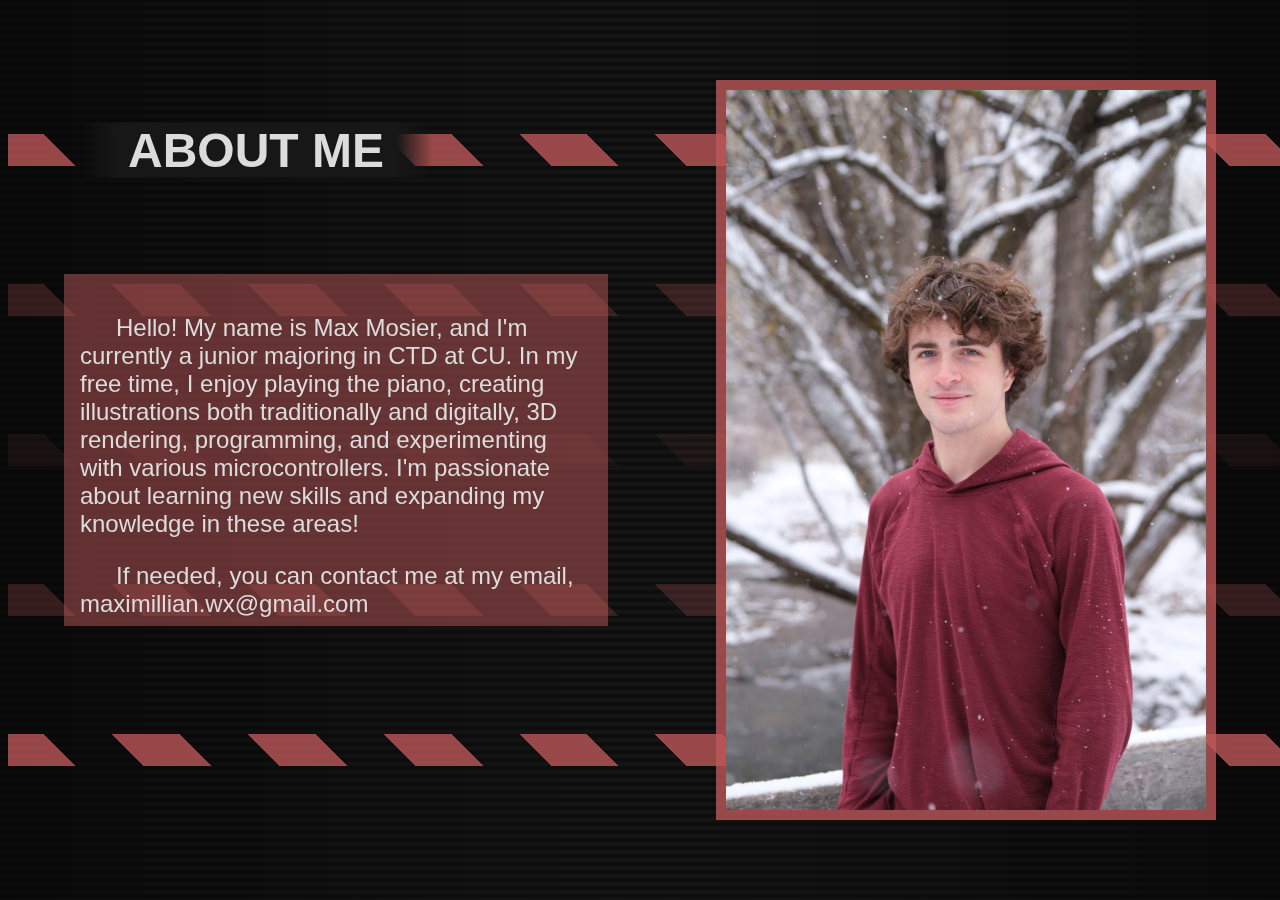
<file: css-midterm/aboutme.html>
<!DOCTYPE html>
<html lang="en">
  <head>
    <meta charset="UTF-8">
    <meta http-equiv="X-UA-Compatible" content="IE=edge">
    <meta name="viewport" content="width=device-width, initial-scale=1.0">
    <link rel="stylesheet" href="../index.css">
    <link rel="stylesheet" href="css/aboutme-styleSheet.css">
    <title>Ṁaximillian Ṁosier : About Me</title>
  </head>
  <body>
    <!--Wow. I've made a lot of inline stuff, which I know we've been told not to do, but I wanted maximum customizability, and didn't want to make a ton of classes/id's-->
    <!--Outer two: -->
    <div class="stripeBox" style="--vOff: calc(100% / 6); --direction: 1"></div>
    <div class="stripeBox" style="--vOff: calc(500% / 6); --direction: 1"></div>

    <!--Inner two:-->
    <div
      class="stripeBox"
      style="
        --vOff: calc(200% / 6);
        --direction: -1;
        --warning-line-color: rgba(187, 87, 87, 0.25);
        --stripeRate: 10s;
      "
    ></div>
    <div
      class="stripeBox"
      style="
        --vOff: calc(400% / 6);
        --direction: -1;
        --warning-line-color: rgba(187, 87, 87, 0.25);
        --stripeRate: 10s;
      "
    ></div>

    <!--Innermost:-->
    <div
      class="stripeBox"
      style="
        --vOff: calc(300% / 6);
        --direction: 1;
        --warning-line-color: rgba(187, 87, 87, 0.0875);
        --stripeRate: 15s;
      "
    ></div>

    <h1>ABOUT ME</h1>
    <div id="aboutMeBox">
      <div id="aboutMeText">
        <p>
          Hello! My name is Max Mosier, and I'm currently a junior majoring in
          CTD at CU. In my free time, I enjoy playing the piano, creating
          illustrations both traditionally and digitally, 3D rendering,
          programming, and experimenting with various microcontrollers. I'm
          passionate about learning new skills and expanding my knowledge in
          these areas!
        </p>
        <p>
          If needed, you can contact me at my email, <a href="mailto: maximillian.wx@gmail.com">maximillian.wx@gmail.com</a>
        </p>
        <p>
          This site was made as my midterm for the class ATLS 2200, and for most
          of its design process, I was just having fun learning more about how
          to use CSS!
        </p>
    </div>
    </div>
    <div class="imageBorderWrapper">
      <img
        id="selfImage"
        src="img/SelfPhoto.png"
        alt="A picture of site's designer wearing a red shirt, and standing in front of a snowy forest background."
      >
    </div>
  </body>
</html>
</file>
<file: index.css>
html {
    font-family: Helvetica, Arial, sans-serif;
  
    --background-greyVal: 23; /* The page's background color */
    --darkened-greyVal: calc(var(--background-greyVal) / 4);
    --text-grey: 200; /* The page's default text color */
    --background-greyColor: rgb(
      var(--background-greyVal),
      var(--background-greyVal),
      var(--background-greyVal)
    );
    --background-darkened: rgb(
      var(--darkened-greyVal),
      var(--darkened-greyVal),
      var(--darkened-greyVal)
    );
    --default-grey: rgb(var(--text-grey), var(--text-grey), var(--text-grey));
    /* background-color: var(--background-greyColor); */
  
    background-image: radial-gradient(var(--background-greyColor), var(--background-darkened));
    color: var(--default-grey);
  
    --warning-line-angle: 45deg; /* Line angle */
  
    overflow: hidden; /* Those stripe boxes are a tad wider than the page itself, which is fundamental to how they work */
    /* height: 100vh; */
  }
  
  
  h1 {
    --title-grey: 220;
    color: rgb(
      var(--title-grey),
      var(--title-grey),
      var(--title-grey)
    ); 
    
    /* Cover up the moving lines below: */
    background-image: linear-gradient(
      90deg,
      rgba(0, 0, 0, 0),
      var(--background-greyColor) 10%,
      var(--background-greyColor) 90%,
      rgba(0, 0, 0, 0)
    );
  
    font-size: 3em;
  
    position: absolute;
    transform: translateY(-50%);
    --title-padding: 1em;
    top: calc( 100% / 6);
    left: calc(10vw - var(--title-padding));
    padding: 0 var(--title-padding);
    margin: 0;
  }
  h1 .titleText:before{
      /* content: "Ṁ"; */
      content: "M";
      text-shadow: 0 0 10px #FFFFFF40;
      color: white;
  }
  @media (orientation: portrait){
      h1{
          text-align: center;
          transform: translateX(-50%) translateY(-50%);
          left: 50%;
          top: calc( 100vh / 6);
      }
  }
  


  #mImage {
      aspect-ratio: initial;
      --manual-height-width-ratio: 2.60585774;
    
      position: absolute;
      top: 50%;
      transform: translateY(-50%);
      right: 10%;
    
      height: 90vh;
    
      /* filter: drop-shadow(0 0 10px #FFFFFF40); */
      opacity: 0.9;
      margin: 0;
      filter: drop-shadow(0 0 10px var(--background-greyColor)) drop-shadow(0 0 30px var(--background-greyColor)) drop-shadow(0 0 50px var(--background-greyColor));
    }
    /* Below are the landscape media cases: */
    @media (max-width: 65em) and (orientation: landscape){
      #mImage{
          height: 70vh;
      }
    }
    @media (max-width: 50em) and (orientation: landscape){
      #mImage{
          height: 50vh;
      }
  }
  
  /* Portrait orientation reactivity: */
  @media (orientation: portrait){
      #mImage{
        position: relative;
          height: 20vh;
          width: auto;
  
          transform: translateY(-50%) translateX(-50%); /* Need to get horizontal center as well now */
          top: calc(30vh + 1.5em);
          left: 50%;
      }
  }
  
  nav {
    font-size: 2em;
    position: fixed;
    top: 50%;
    transform: translateY(-50%);
    width: 100%;
    padding: 0;
    margin: 0;
    left: 0;
  
    clip-path: circle(60% at 25% 50%);
  }
  
  @media (orientation: portrait){
      nav{
          position: fixed;
          clip-path: none;
          left: 50%;
          transform: translateY(-2em);
          position: absolute;
          /* bottom: 3em; */
          bottom: 3em;
      }
  }
  
  ul{
      left:0;
      padding:0;
  }
  
  li{
      /* Vertical Properties: */
      --total-spacing: 1em;
      --padded: 0.75em;
      --required-margin: calc(var(--total-spacing) - var(--padded));
  
      /* Horizontal Properties:*/
      --hPadding: 1em;
  
    padding: var(--padded) var(--hPadding);
    margin: var(--required-margin) 0;
    list-style-type: none;
  
    font-weight: bold;
    font-kerning: none;
    width: 200%;
    text-indent: 2em;
    transition: background-position-x 0.5s ease-out, text-shadow 0.25s ease-in-out, text-indent 0.75s ease-in-out,
                background-color 0.5s ease-out; /* ease-out used to make gradient more "jumpy" */

    background-color: #00000000;
  }
  /* Below are the landscape media cases: */
  @media (max-height: 49em) and (orientation: landscape){
      li{
          --total-spacing: 0.75em;
          --padded: 0.56em;
      }
  }
  @media (max-height: 43em) and (orientation: landscape){
      li{
          --total-spacing: 0;
          --padded: 10px;
      }
  }
  @media (max-height: 32em) and (orientation: landscape){ /* Hopefully it doesn't come to this! */
      li{
          --padded: 0;
      }
  }
  
  @media (orientation: portrait){
      li{
          text-align: center;
          transform: translateX(-50%); /* Center horizontally */
          /* background-position-x: -100vw; */
          /* left: 50%; */    
        }
  }

  @media (max-height: 55em) and (orientation: portrait){
    li{
        --total-spacing: 0.8em;
        --padded: 2vh; 
    }
  }
  @media (max-height: 44em) and (orientation: portrait){
    li{
        --total-spacing: 0;
        --padded: 10px;
    }
  }
  
  li a{ 
      /* Make it so you can click on the whole block (Or at least, what's what I was trying to do... */
      display: block;

      height: 100%;
      width: 100%;
  
      padding: 0;
      margin: 0;
      text-indent: 0;
  }

  li:nth-child(2n){
      /* background-color: #dddacabf; */
      color: var(--background-greyColor);
      /*Size doubled and gradient ended with solid color to allow for translation animation to fill in needed space with solid color */
      background-image: linear-gradient(90deg, #dddaca 10%, #dddaca00 30%, #dddaca00 70%, #dddaca 70% );
      
  }
  @media (orientation: portrait){
    li:nth-child(2n){
        width: 100vw;
        background-image: linear-gradient(90deg, #dddaca00 0%, #dddaca 30%, #dddaca 70%, #dddaca00 100% );
    }
  }

  li:nth-child(2n+1){
      /* background-color: #763132bf; */
      background-image: linear-gradient(90deg, #763132 10%, #76313200 30%, #76313200 70%, #763132 70%);
  }
  @media (orientation: portrait){
    li:nth-child(2n+1){
        width: 100vw;
        background-image: linear-gradient(90deg, #76313200 0%, #763132 30%, #763132 70%, #76313200 100%);
    }
  }

  /* Hover properties for nav menu: */
  li:nth-child(2n):hover{
      text-shadow: 0 0 1em rgba(var(--background-greyVal),var(--background-greyVal),var(--background-greyVal),0.6);
      background-position-x: 10em;
  }
  @media (orientation: portrait){
    li:nth-child(2n):hover{
        background-position: 0;
        background-color: #dddaca;
    }
  }

  li:nth-child(2n+1):hover{
      text-shadow: 0 0 1em rgb(var(--text-grey), var(--text-grey), var(--text-grey), 0.4);
      background-position-x: 10em;
  }
  @media (orientation: portrait){
    li:nth-child(2n+1):hover{
        background-position: 0;
        background-color: #763132;
    }
  }
  
  .stripeBox {
    --warning-line-color: rgba(187, 87, 87, 0.8); /* Can be overwritten inline!*/
    --lineWidth: 3em; /* The width of the individual stripes */
    --stripeRate: 5s; /* The time it takes for the stripes to move 1 length. Default is 5 seconds (Pretty slow!) */
  
    /* The amount of horizontal shift required for the pattern to reach a point at which it is the same as it was: */
    --lineDelta: calc(
      calc(-4 * var(--lineWidth)) / 1.414213562373095048801688724209
    );
    /* Divided by square root specifically for the 45 degree angle. Does not work with other angles! Set to 0 (zero) for 90 deg */
  
    position: absolute; /* These will be placed relative to their containers */
    transform: translateY(-50%); /* Takes centerpoint height = --vOff */
    top: var(
      --vOff
    ); /* Passed inline to each element. Stands for vertical offset */
  
    width: calc(100% + 3 * var(--lineWidth));
    height: 2em;
  
    --starting-point: calc( var(--lineDelta) * calc( calc( var(--direction) + 1 ) / 2 ) ); /* Start at delta*((d+1)/2) : 0 for -1, -delta for 1 */
    --ending-point: calc( var(--lineDelta) * calc( calc( var(--direction) - 1 ) / -2 ) ); /* End at delta*((d-1)/-2) : delta for -1, 0 for 1 */
  
    background-image: repeating-linear-gradient(
      var(--warning-line-angle),
      var(--warning-line-color),
      var(--warning-line-color) var(--lineWidth),
      rgba(0, 0, 0, 0) var(--lineWidth),
      rgba(0, 0, 0, 0) calc(var(--lineWidth) * 2)
    );
  
    animation: moveStripes var(--stripeRate) linear 0s infinite forwards;
  }
  @keyframes moveStripes {
    from {
      left: var(--starting-point);
    }
    to {
      left: var(--ending-point);
    }
  }

  /* Scrollbar stuff: Mainly used by the About Me page, but here just in case!*/

::-webkit-scrollbar {
  width: 0.7em;
  height: 0.7em;
  background-color: #171717;
}

::-webkit-scrollbar-track {
  background: #bb5050a0;
}

::-webkit-scrollbar-thumb {
  background: #171717;
  box-shadow: 0 0 0.8em 0.1em #171717a0 ;
}
::-webkit-scrollbar-thumb:hover {
  background: #eeeeee;
  box-shadow: 0 0 0.5em 0.1em #aaaaaaf0
}

/* Make the bars not move as you scroll: */
.stripeBox{
  position: fixed;
}

a{
  color: inherit;
  text-decoration: none;
}
</file>
<file: css-midterm/css/aboutme-styleSheet.css>
html {
  --selfImageRatio: 1.5012987; /* h/w */
  --allPadding: 5vw;

  --imageH-landscape: 80vh;
  --imageW-landscape: calc(var(--imageH-landscape) / var(--selfImageRatio));

  --imageW-portrait: 70vw;
  --imageH-portrait: calc( var(--imageW-portrait) * var(--selfImageRatio));
    overflow-y: scroll;
    overflow-x: hidden;
}

p {
    text-indent: 1.5em;
}

#selfImage {
  position: absolute;
  height: var(--imageH-landscape);
  width: auto;
  top: 50%;
  right: var(--allPadding);
  transform: translateY(-50%);
  transition: none;

  border: 10px solid rgba(187, 87, 87, 0.8);
}
@media (max-width: 53em) and (orientation:landscape){
    #selfImage{
        height: calc(0.8 * var(--imageH-landscape));
    }
}
@media(orientation: portrait), (max-height: 27em){
    #selfImage{
      width: var(--imageW-portrait);
      height: auto;
      transform: translateX(-50%);
      left: 50%;
      /* Incompatible types? Below works... */
      top: calc( calc( 100% / 6) + 2em + calc( 2 * var(--allPadding) ) );
    }
}

#aboutMeBox {
  position: absolute;
  top: 50%;
  left: var(--allPadding);
  transform: translateY(-50%);
  margin: 0;
  padding: 1em;
  height: 20em;
  width: calc(100vw - 2em - var(--imageW-landscape) - calc(4 * var(--allPadding)));

  overflow: scroll;
  background-color: rgba(187, 87, 87, 0.5);

  color: #DCDCDC;
}

@media (orientation:portrait), (max-height: 27em){
  #aboutMeBox{
    position: absolute;
    width: var(--imageW-portrait);
    height: 20em;
    transform: translateX(-50%) translateY(50%);
    left: 50%;
    /* top: 1em; */
    top: calc(var(--imageH-portrait) + calc( 3 * var(--allPadding)));
  }
}

/* Below is used to adjust font size without messing up the box's proportions, which were designed at 2/3rds the size */
#aboutMeText{
    font-size: 1.5em;
}
</file>
